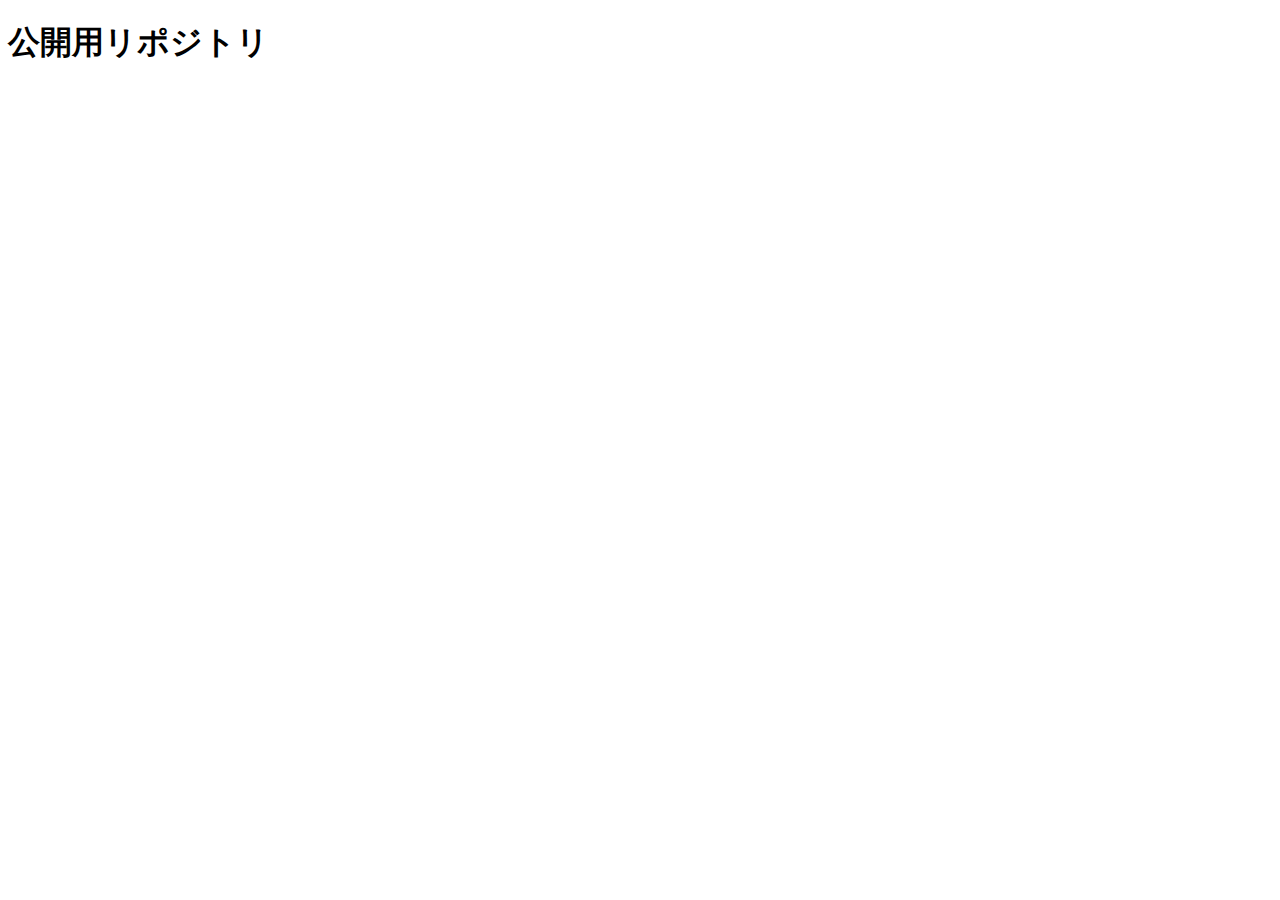
<file: index.html>
<!DOCTYPE html>
<html lang="ja">
<head>
  <meta charset="UTF-8">
  <meta name="viewport" content="width=device-width, initial-scale=1.0">
  <title>公開用リポジトリ</title>
</head>
<body>
  <h1>公開用リポジトリ</h1>
</body>
</html>
</file>
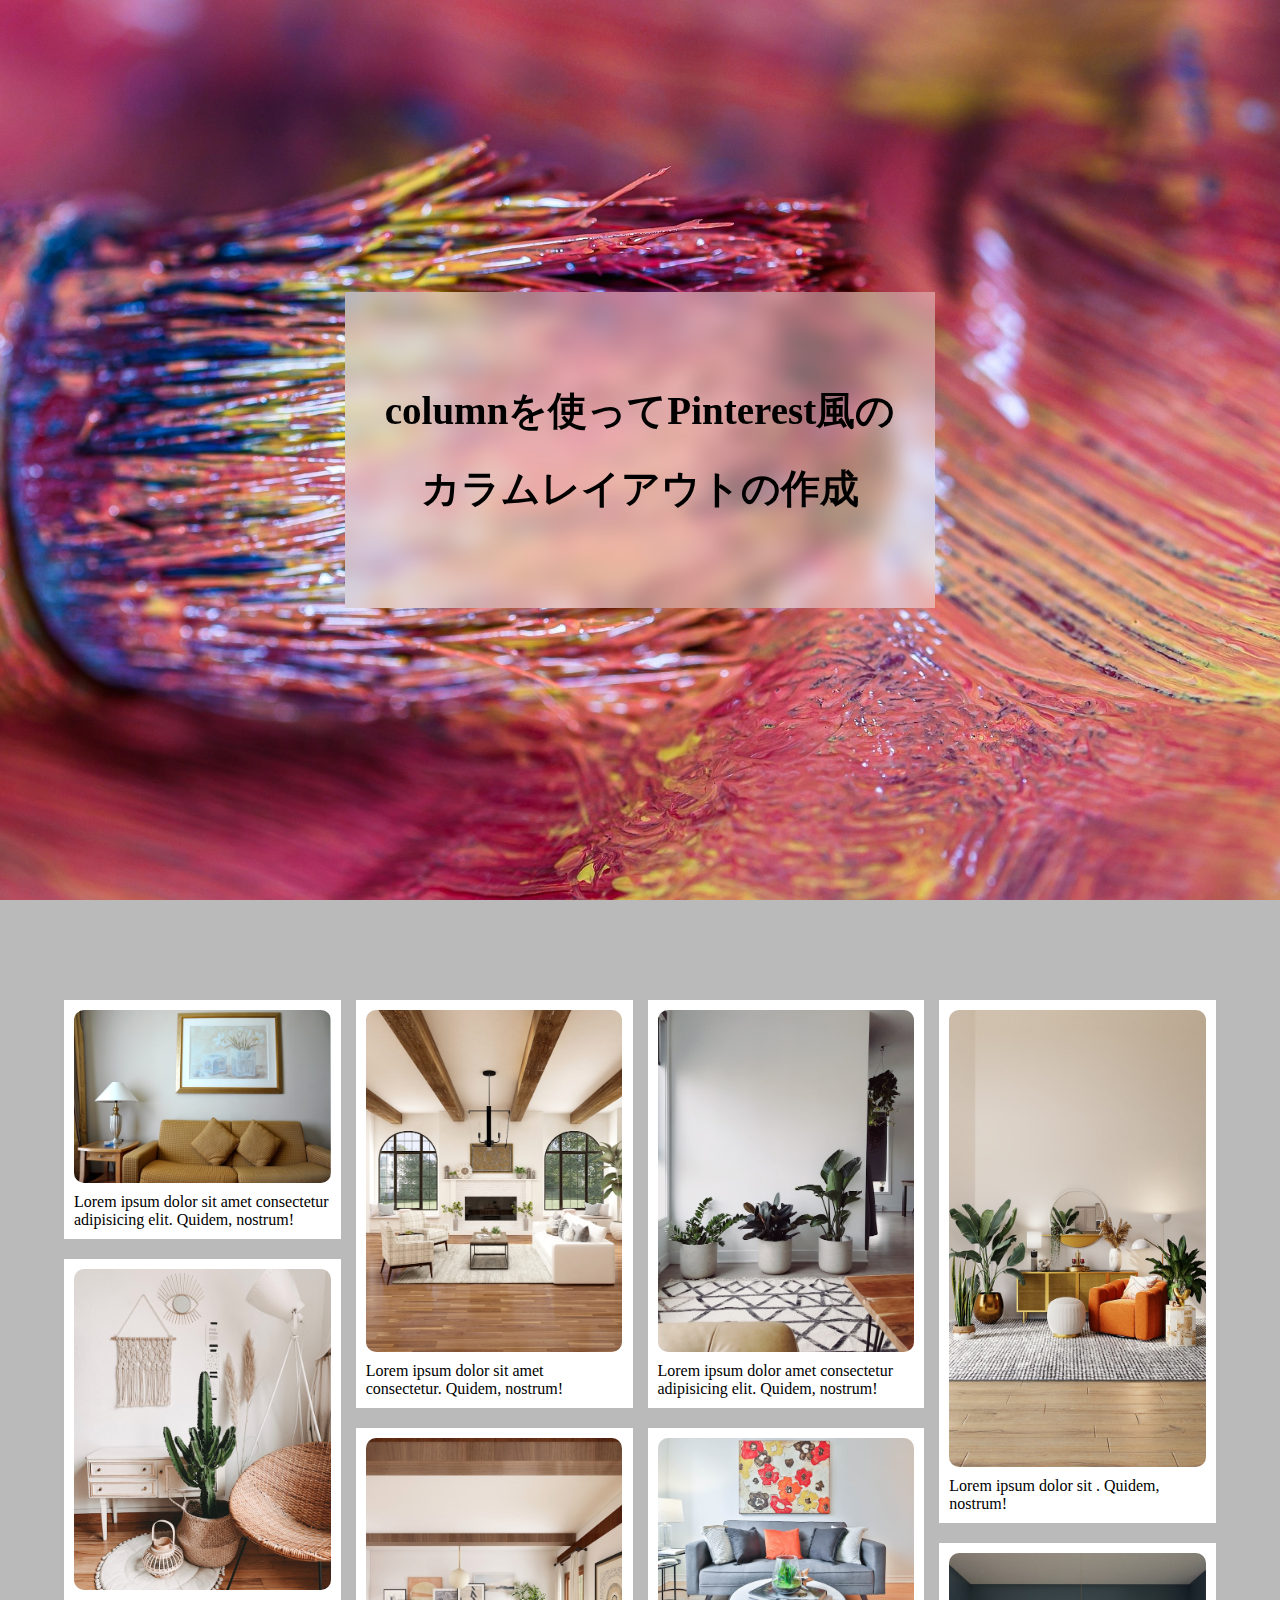
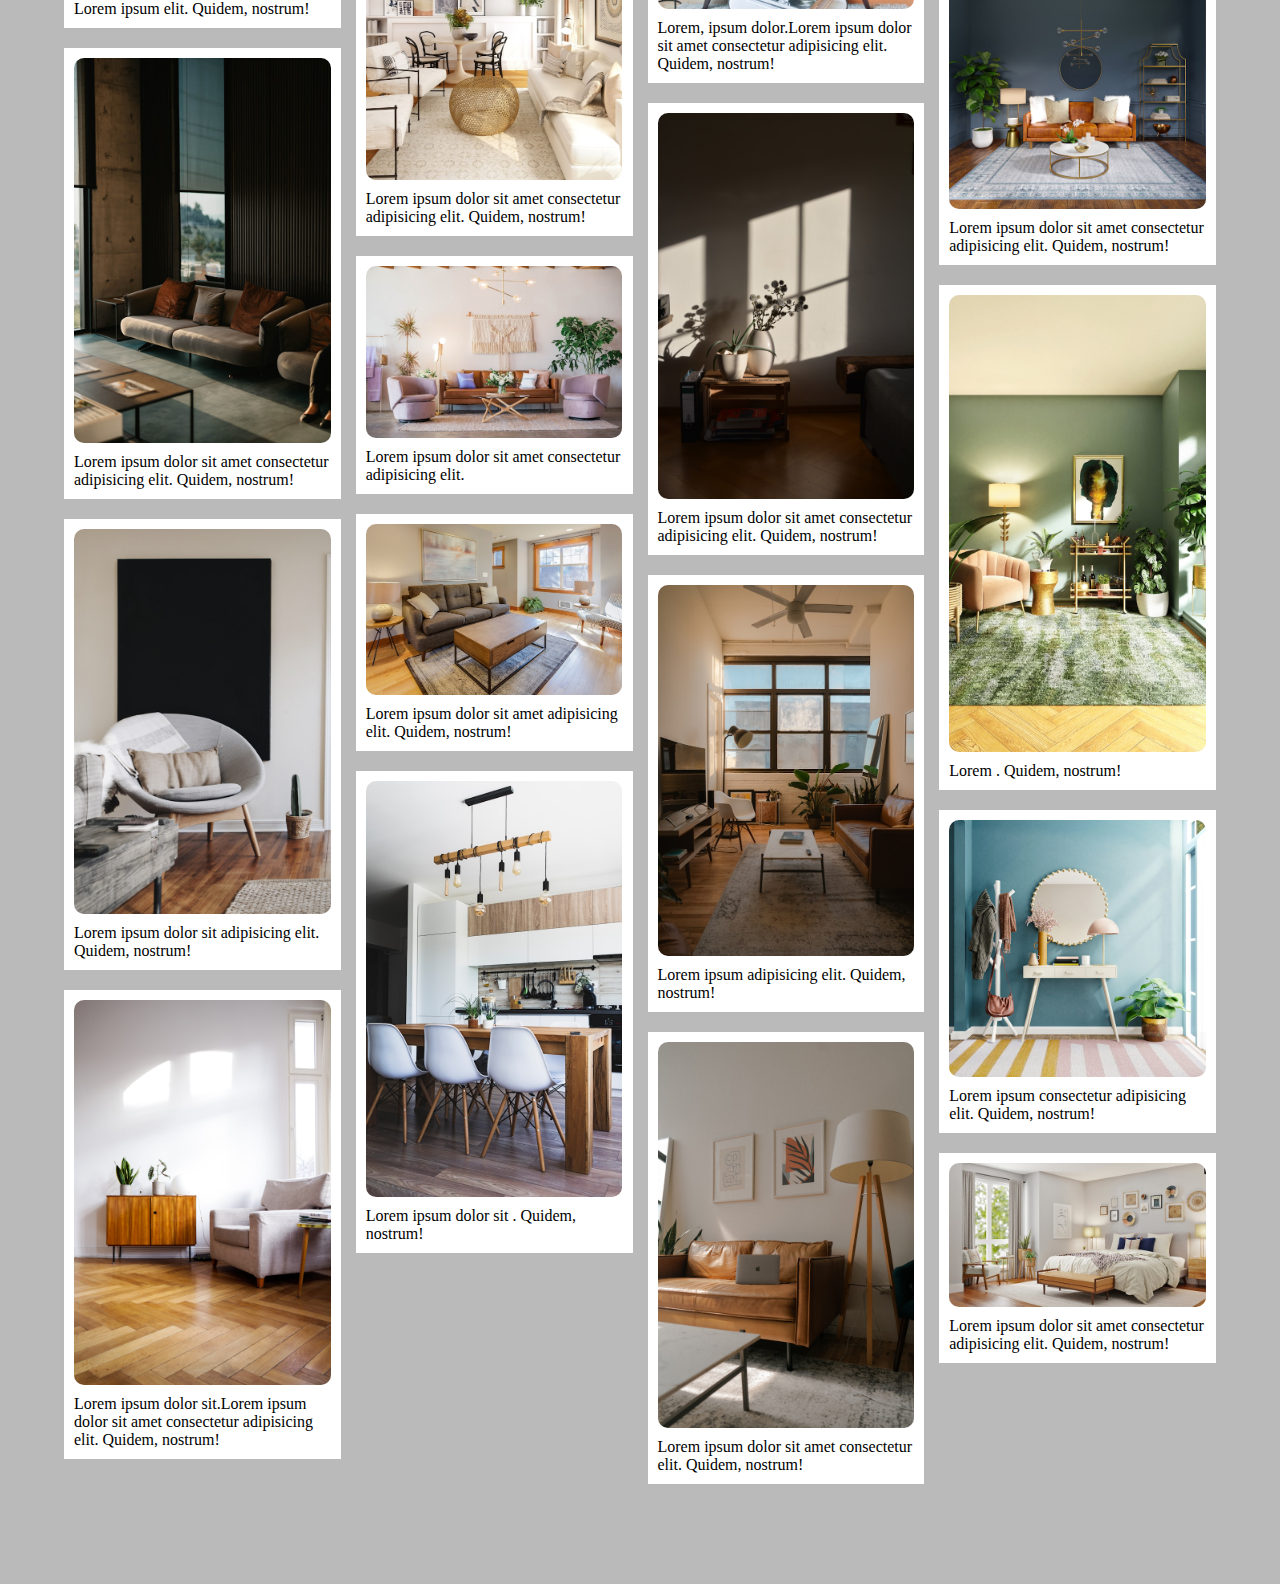
<file: column/index.html>
<!DOCTYPE html>
<html lang="ja">
<head>
  <meta charset="UTF-8">
  <meta name="viewport" content="width=device-width, initial-scale=1.0">
  <title>columnを使ってPinterest風のカラムレイアウトの作成</title>
  <link rel="stylesheet" href="css/style.css">
</head>
<body>
  <header>
    <h1>columnを使ってPinterest風の<br>カラムレイアウトの作成</h1>
  </header>
  <div class="col-wrapper">
    <div class="col-box">
      <p class="col-img"><img src="img/01.jpg" alt=""></p>
      <p class="col-text">Lorem ipsum dolor sit amet consectetur adipisicing elit. Quidem, nostrum!</p>
    </div><!-- /.col-box -->

    <div class="col-box">
      <p class="col-img"><img src="img/02.jpg" alt=""></p>
      <p class="col-text">Lorem ipsum elit. Quidem, nostrum!</p>
    </div><!-- /.col-box -->

    <div class="col-box">
      <p class="col-img"><img src="img/03.jpg" alt=""></p>
      <p class="col-text">Lorem ipsum dolor sit amet consectetur adipisicing elit. Quidem, nostrum!</p>
    </div><!-- /.col-box -->

    <div class="col-box">
      <p class="col-img"><img src="img/04.jpg" alt=""></p>
      <p class="col-text">Lorem ipsum dolor sit adipisicing elit. Quidem, nostrum!</p>
    </div><!-- /.col-box -->

    <div class="col-box">
      <p class="col-img"><img src="img/05.jpg" alt=""></p>
      <p class="col-text">Lorem ipsum dolor sit.Lorem ipsum dolor sit amet consectetur adipisicing elit. Quidem, nostrum!</p>
    </div><!-- /.col-box -->

    <div class="col-box">
      <p class="col-img"><img src="img/06.jpg" alt=""></p>
      <p class="col-text">Lorem ipsum dolor sit amet consectetur. Quidem, nostrum!</p>
    </div><!-- /.col-box -->

    <div class="col-box">
      <p class="col-img"><img src="img/07.jpg" alt=""></p>
      <p class="col-text">Lorem ipsum dolor sit amet consectetur adipisicing elit. Quidem, nostrum!</p>
    </div><!-- /.col-box -->

    <div class="col-box">
      <p class="col-img"><img src="img/08.jpg" alt=""></p>
      <p class="col-text">Lorem ipsum dolor sit amet consectetur adipisicing elit.</p>
    </div><!-- /.col-box -->

    <div class="col-box">
      <p class="col-img"><img src="img/09.jpg" alt=""></p>
      <p class="col-text">Lorem ipsum dolor sit amet adipisicing elit. Quidem, nostrum!</p>
    </div><!-- /.col-box -->

    <div class="col-box">
      <p class="col-img"><img src="img/10.jpg" alt=""></p>
      <p class="col-text">Lorem ipsum dolor sit . Quidem, nostrum!</p>
    </div><!-- /.col-box -->

    <div class="col-box">
      <p class="col-img"><img src="img/11.jpg" alt=""></p>
      <p class="col-text">Lorem ipsum dolor amet consectetur adipisicing elit. Quidem, nostrum!</p>
    </div><!-- /.col-box -->

    <div class="col-box">
      <p class="col-img"><img src="img/12.jpg" alt=""></p>
      <p class="col-text">Lorem, ipsum dolor.Lorem ipsum dolor sit amet consectetur adipisicing elit. Quidem, nostrum!</p>
    </div><!-- /.col-box -->

    <div class="col-box">
      <p class="col-img"><img src="img/13.jpg" alt=""></p>
      <p class="col-text">Lorem ipsum dolor sit amet consectetur adipisicing elit. Quidem, nostrum!</p>
    </div><!-- /.col-box -->

    <div class="col-box">
      <p class="col-img"><img src="img/14.jpg" alt=""></p>
      <p class="col-text">Lorem ipsum adipisicing elit. Quidem, nostrum!</p>
    </div><!-- /.col-box -->

    <div class="col-box">
      <p class="col-img"><img src="img/15.jpg" alt=""></p>
      <p class="col-text">Lorem ipsum dolor sit amet consectetur  elit. Quidem, nostrum!</p>
    </div><!-- /.col-box -->

    <div class="col-box">
      <p class="col-img"><img src="img/16.jpg" alt=""></p>
      <p class="col-text">Lorem ipsum dolor sit . Quidem, nostrum!</p>
    </div><!-- /.col-box -->

    <div class="col-box">
      <p class="col-img"><img src="img/17.jpg" alt=""></p>
      <p class="col-text">Lorem ipsum dolor sit amet consectetur adipisicing elit. Quidem, nostrum!</p>
    </div><!-- /.col-box -->

    <div class="col-box">
      <p class="col-img"><img src="img/18.jpg" alt=""></p>
      <p class="col-text">Lorem . Quidem, nostrum!</p>
    </div><!-- /.col-box -->

    <div class="col-box">
      <p class="col-img"><img src="img/19.jpg" alt=""></p>
      <p class="col-text">Lorem ipsum  consectetur adipisicing elit. Quidem, nostrum!</p>
    </div><!-- /.col-box -->

    <div class="col-box">
      <p class="col-img"><img src="img/20.jpg" alt=""></p>
      <p class="col-text">Lorem ipsum dolor sit amet consectetur adipisicing elit. Quidem, nostrum!</p>
    </div><!-- /.col-box -->
  </div><!-- /.col-wrapper -->
</body>
</html>
</file>
<file: column/css/style.css>
@charset "utf-8";
html{box-sizing:border-box;-webkit-text-size-adjust:100%}*,:after,:before{background-repeat:no-repeat;box-sizing:inherit}:after,:before{text-decoration:inherit;vertical-align:inherit}*{padding:0;margin:0;box-sizing:border-box;}audio:not([controls]){display:none;height:0}hr{overflow:visible}article,aside,details,figcaption,figure,footer,header,main,menu,nav,section,summary{display:block}summary{display:list-item}small{font-size:80%}[hidden],template{display:none}abbr[title]{border-bottom:1px dotted;text-decoration:none}a{background-color:transparent;-webkit-text-decoration-skip:objects}a:active,a:hover{outline-width:0}code,kbd,pre,samp{font-family:monospace,monospace}b,strong{font-weight:bolder}dfn{font-style:italic}mark{background-color:#ff0;color:#000}sub,sup{font-size:75%;line-height:0;position:relative;vertical-align:baseline}sub{bottom:-.25em}sup{top:-.5em}input{border-radius:0}[role=button],[type=button],[type=reset],[type=submit],button{cursor:pointer}[disabled]{cursor:default}[type=number]{width:auto}[type=search][type=search]::-webkit-search-cancel-button,[type=search]::-webkit-search-decoration{-webkit-appearance:none}textarea{overflow:auto;resize:vertical}button,input,optgroup,select,textarea{font:inherit}optgroup{font-weight:700}button{overflow:visible}[type=button]::-moz-focus-inner,[type=reset]::-moz-focus-inner,[type=submit]::-moz-focus-inner,button::-moz-focus-inner{border-style:0;padding:0}[type=button]::-moz-focus-inner,[type=reset]::-moz-focus-inner,[type=submit]::-moz-focus-inner,button:-moz-focusring{outline:1px dotted}[type=reset],[type=submit],button,html [type=button]button,select{text-transform:none}button,input,select,textarea{background-color:transparent;border-style:none;color:inherit}select::-ms-expand{display:none}select::-ms-value{color:currentColor}legend{border:0;color:inherit;display:table;max-width:100%;white-space:normal}::-webkit-file-upload-button{-webkit-appearance:button;font:inherit}[type=search]img{border-style:none;vertical-align: bottom}progress{vertical-align:baseline}svg:not(:root){overflow:hidden}audio,canvas,progress,video{display:inline-block}@media screen{[hidden~=screen]{display:inherit}[hidden~=screen]:not(:active):not(:focus):not(:target){position:absolute!important;clip:rect(0 0 0 0)!important}}[aria-busy=true]{cursor:progress}[aria-controls]{cursor:pointer}[aria-disabled]{cursor:default}::-moz-selection{background-color:#b3d4fc;color:#000;text-shadow:none}::selection{background-color:#b3d4fc;color:#000;text-shadow:none}ul,ol{list-style:none;}a{text-decoration:none;}img{max-width: 100%;vertical-align: bottom;}

header{
  width: 100%;
  height: 100vh;
  display: flex;
  justify-content: center;
  align-items: center;
  background: url(../img/back.jpg) no-repeat center center/cover;
}
h1{
  font-size: clamp(2rem, 1.817rem + 0.78vw, 2.5rem);
  width: fit-content;
  text-align: center;
  line-height: 2;
  background-color: #ffffff66;
  backdrop-filter: blur(10px);/* この下の背景をぼかす */
  padding: 80px 40px;
  /* position: fixed;ずっとその場所にいる
  left: 0;
  right: 0;
  top: 200px;
  margin: auto;
  width: fit-content; */
  
}
body{
  background-color: #bababa;
}
.col-wrapper{
  width: 90%;
  columns: 4;
  margin: 100px auto;
  column-gap: 15px;
  @media(width<=900px){
    columns: 3;
  }
  @media(width<=640px){
    columns: 2;
  }
}

.col-box{
  break-inside: avoid;/* box内での改行を避ける */
  margin-bottom: 20px;
  padding: 10px;
  background-color: #fff;
  display: flex;/* gapをかけるために指定 */
  flex-direction: column;
  gap: 10px 0;
  transition: 0.5s;
  
  &:hover{
    box-shadow: 0 0 10px #34343488;
    
  }
  img{
    border-radius: 10px;
  }
}
</file>
